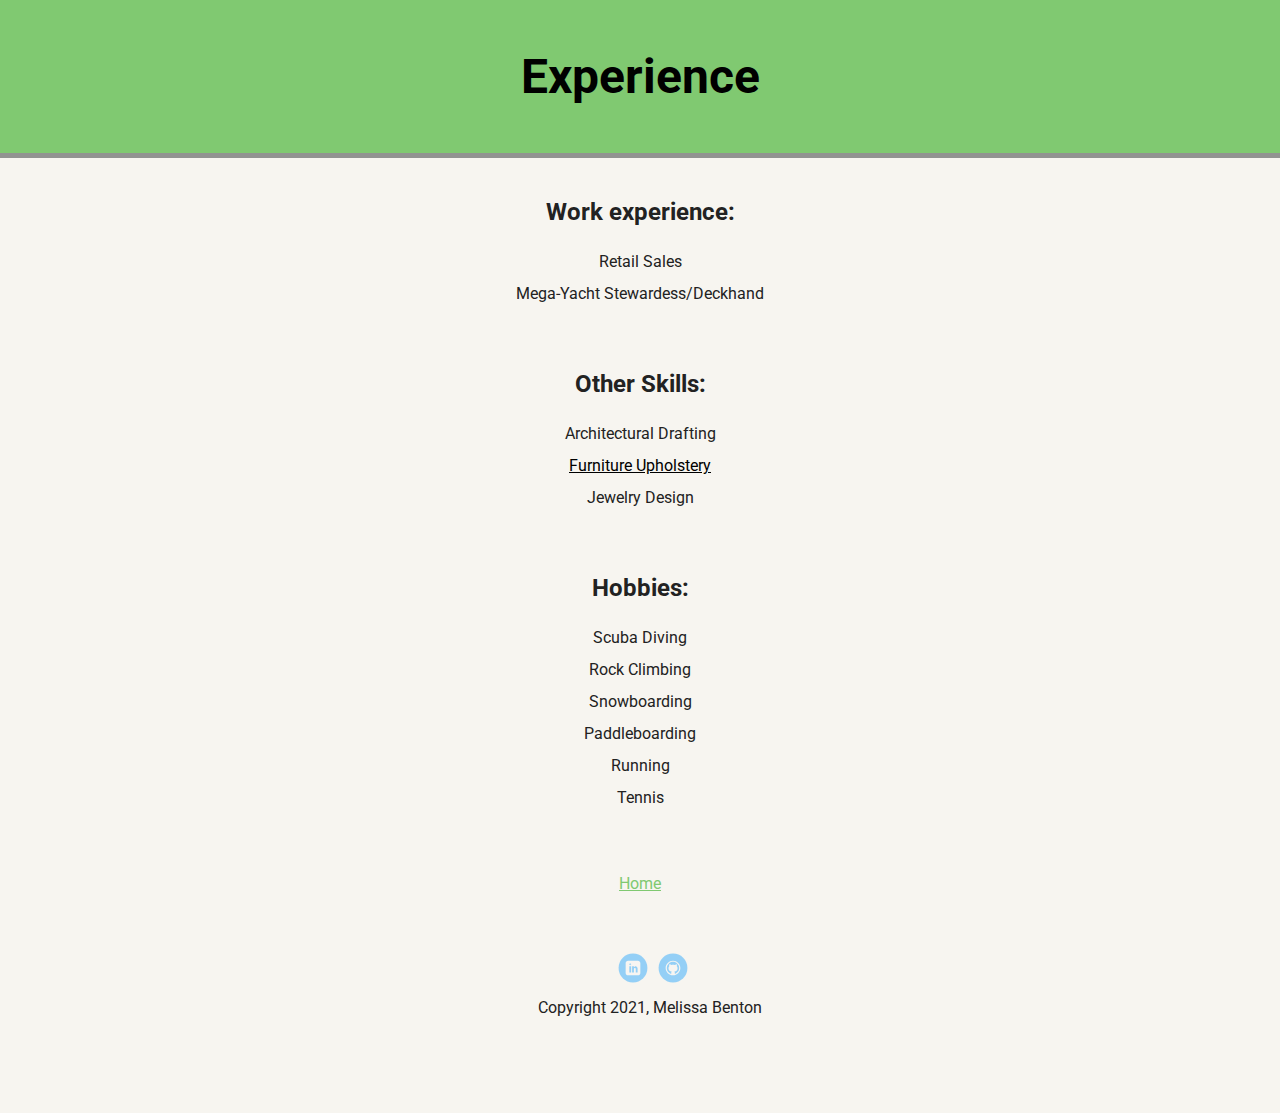
<file: experience.html>
<!DOCTYPE html>
<html lang="en">
<head>
  <meta charset="utf-8">
  <title>Melissa Benton's Profile</title>
  <meta name="viewport" content="width=device-width, initial-scale=1.0">
  <link rel="stylesheet" href="styles.css">
  <link href="https://fonts.googleapis.com/css?family=Muli%7CRoboto:400,300,500,700,900" rel="stylesheet"></head>

<body>
  <div class="experience">
    <h1>Experience</h1>
  </div>
  
  <section class="sections">
    <h2>Work experience:</h2>
    <ul class="experience-skills">
      <li>Retail Sales</li>
      <li>Mega-Yacht Stewardess/Deckhand</li>
    </ul>
  </section>
  <section class="sections">
      <h2>Other Skills:</h2>
      <ul class="experience-skills">
        <li>Architectural Drafting</li>
        <li id="upholstery"><a href="./upholstery.html">Furniture Upholstery</a></li>
        <li>Jewelry Design</li>    
      </ul>
  </section>
  <section class="sections">
    <h2>Hobbies:</h2>
    <ul class="experience-skills">
      <li>Scuba Diving</li>
      <li>Rock Climbing</li>
      <li>Snowboarding</li>
      <li>Paddleboarding</li>
      <li>Running</li>
      <li>Tennis</li>
    </ul>
  </section>

  <div class="home"><a href="./index.html">Home</a></div>

  <footer>
    <ul>
      <li><a href="https://www.linkedin.com/in/melissa-benton-4871a546" class="social linkedin">LinkedIn</a></li>
      <li><a href="https://www.github.com/MABBenton" class="social github">Github</a></li>
    </ul>
    <p class="copyright">Copyright 2021, Melissa Benton</p>
  </footer>
</body>
</html>
</file>
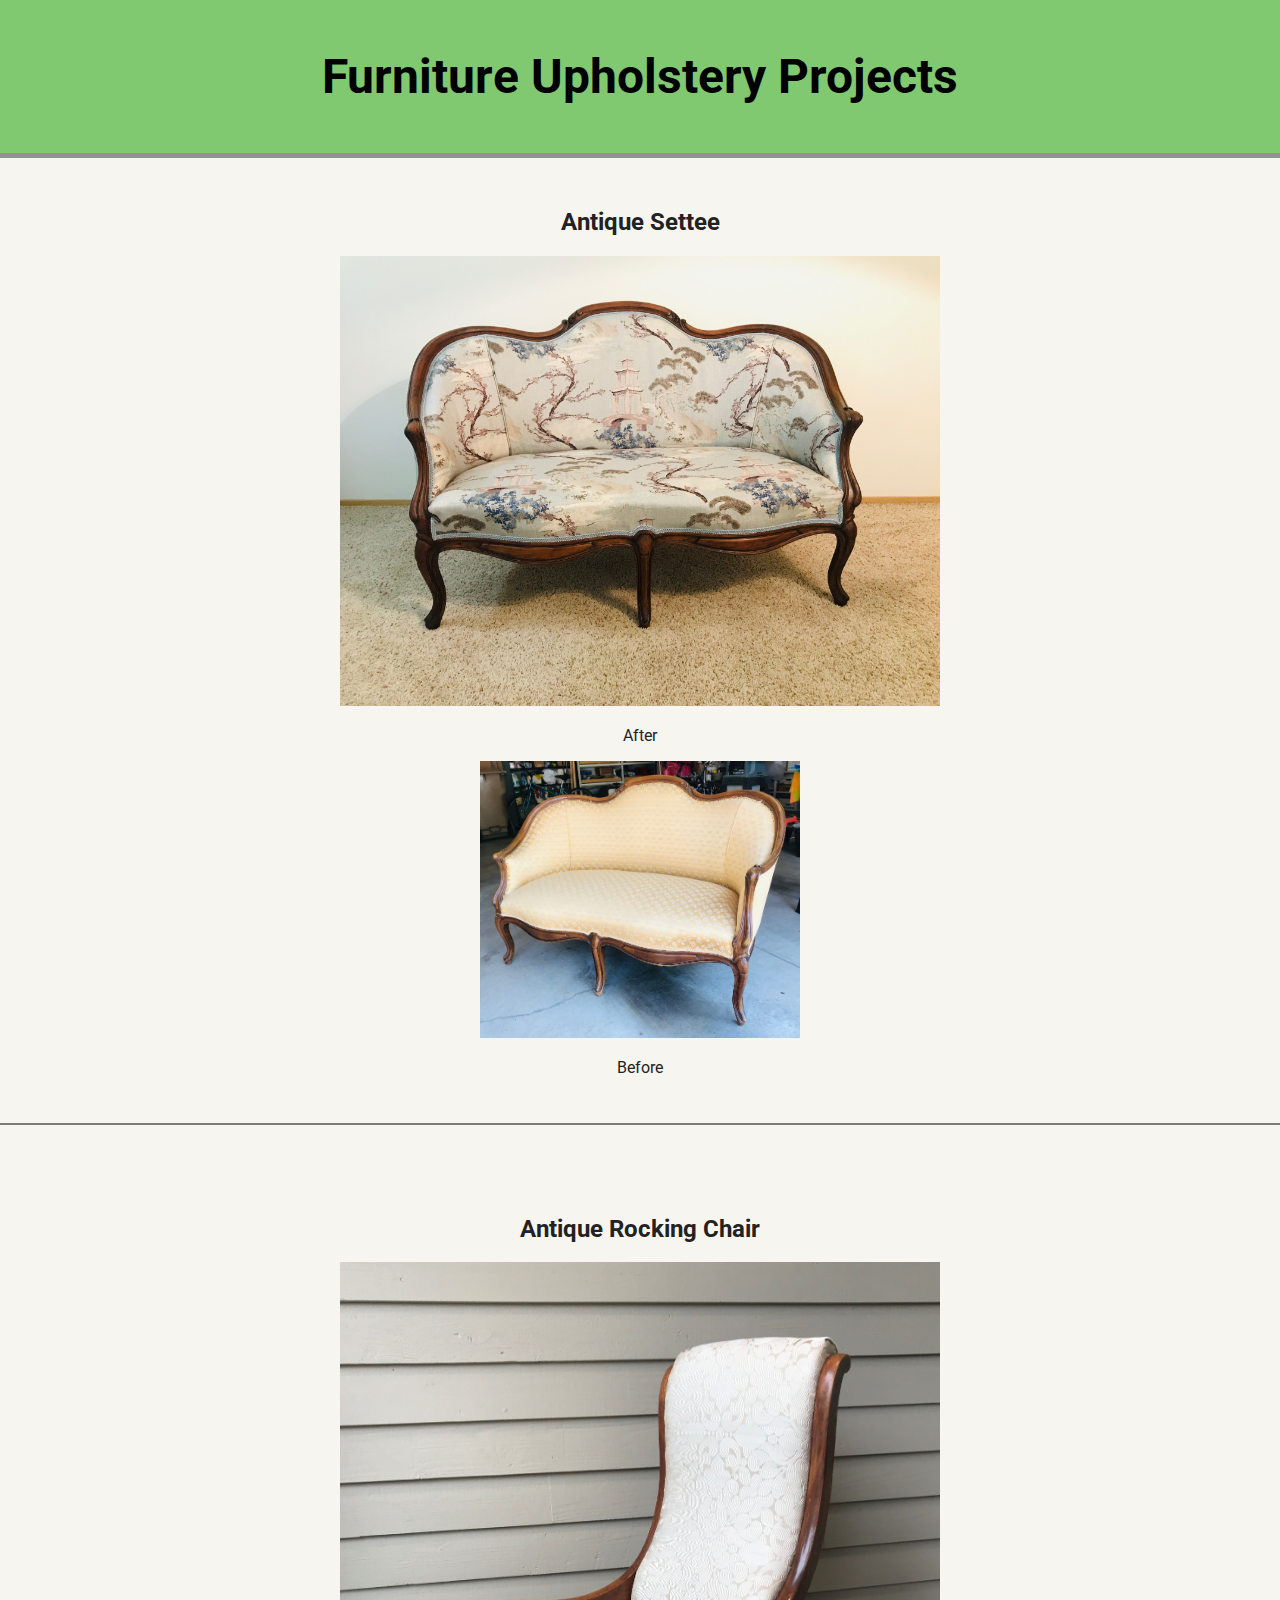
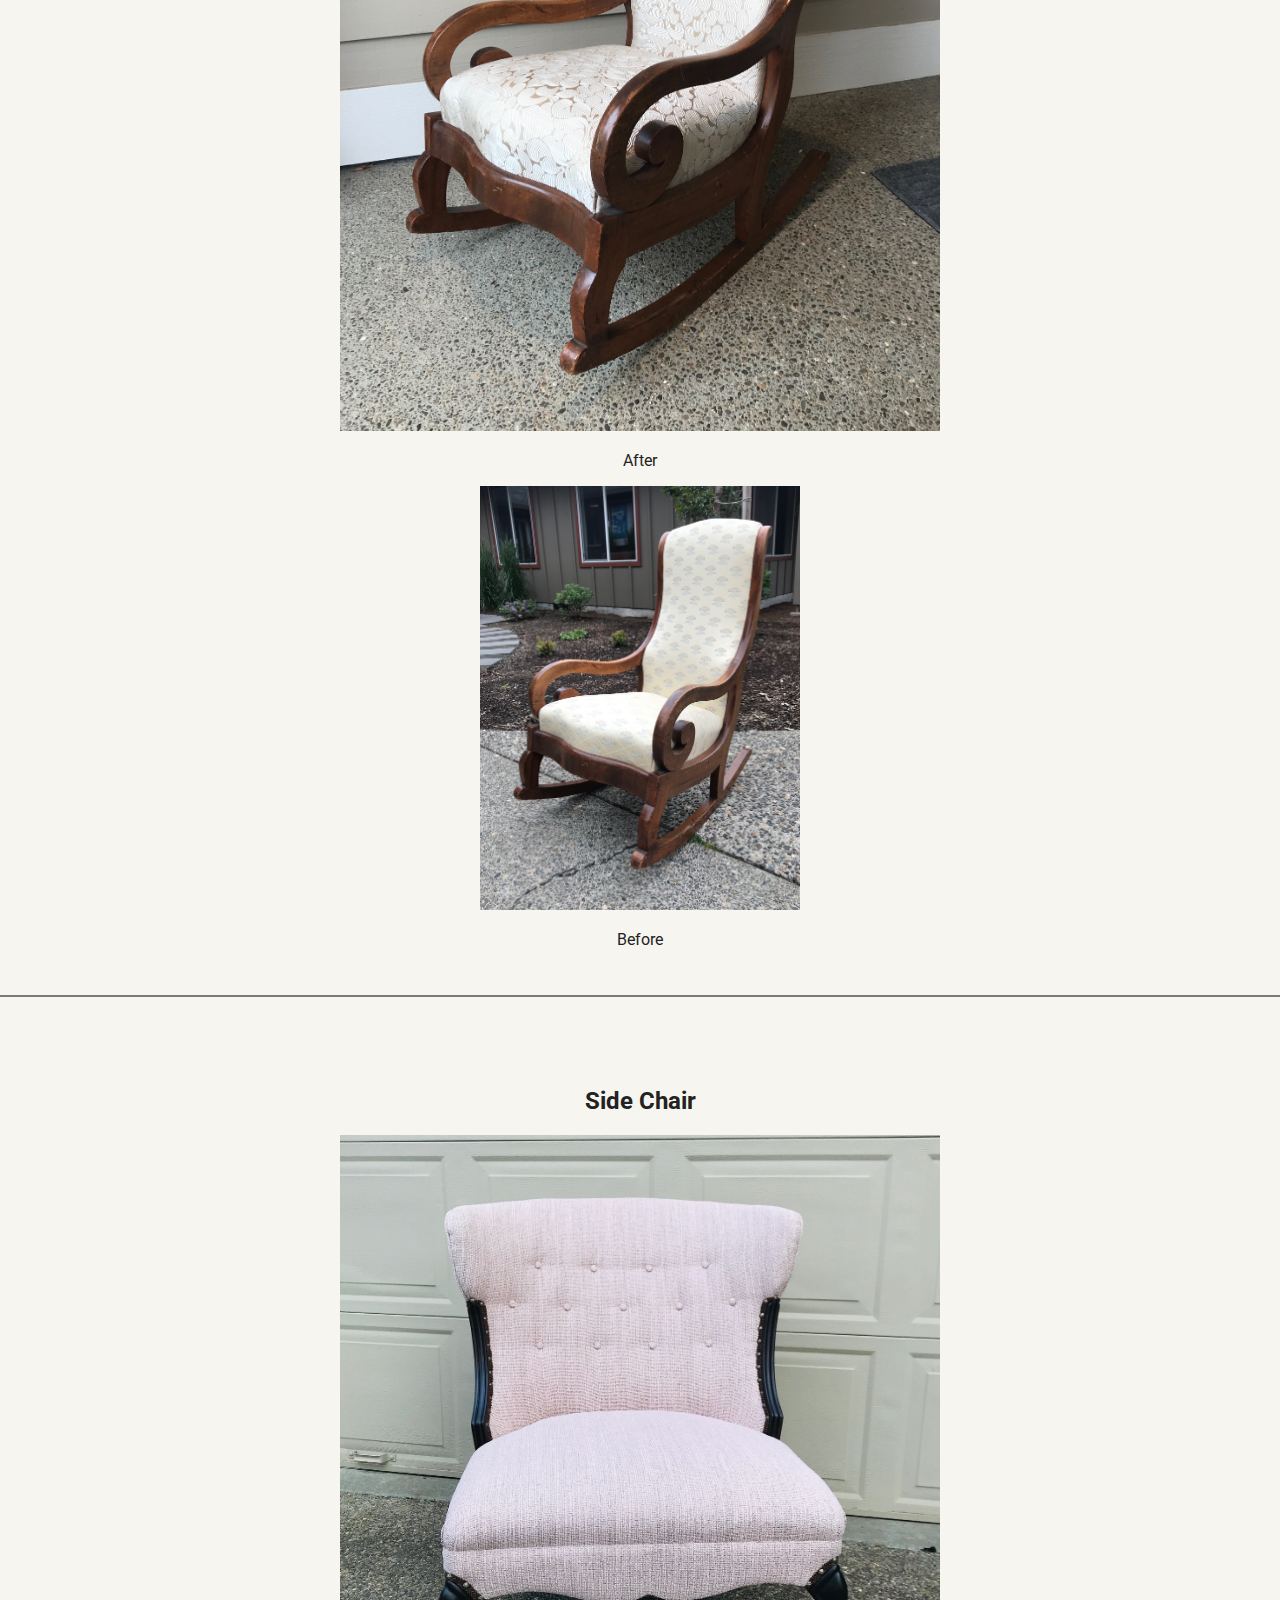
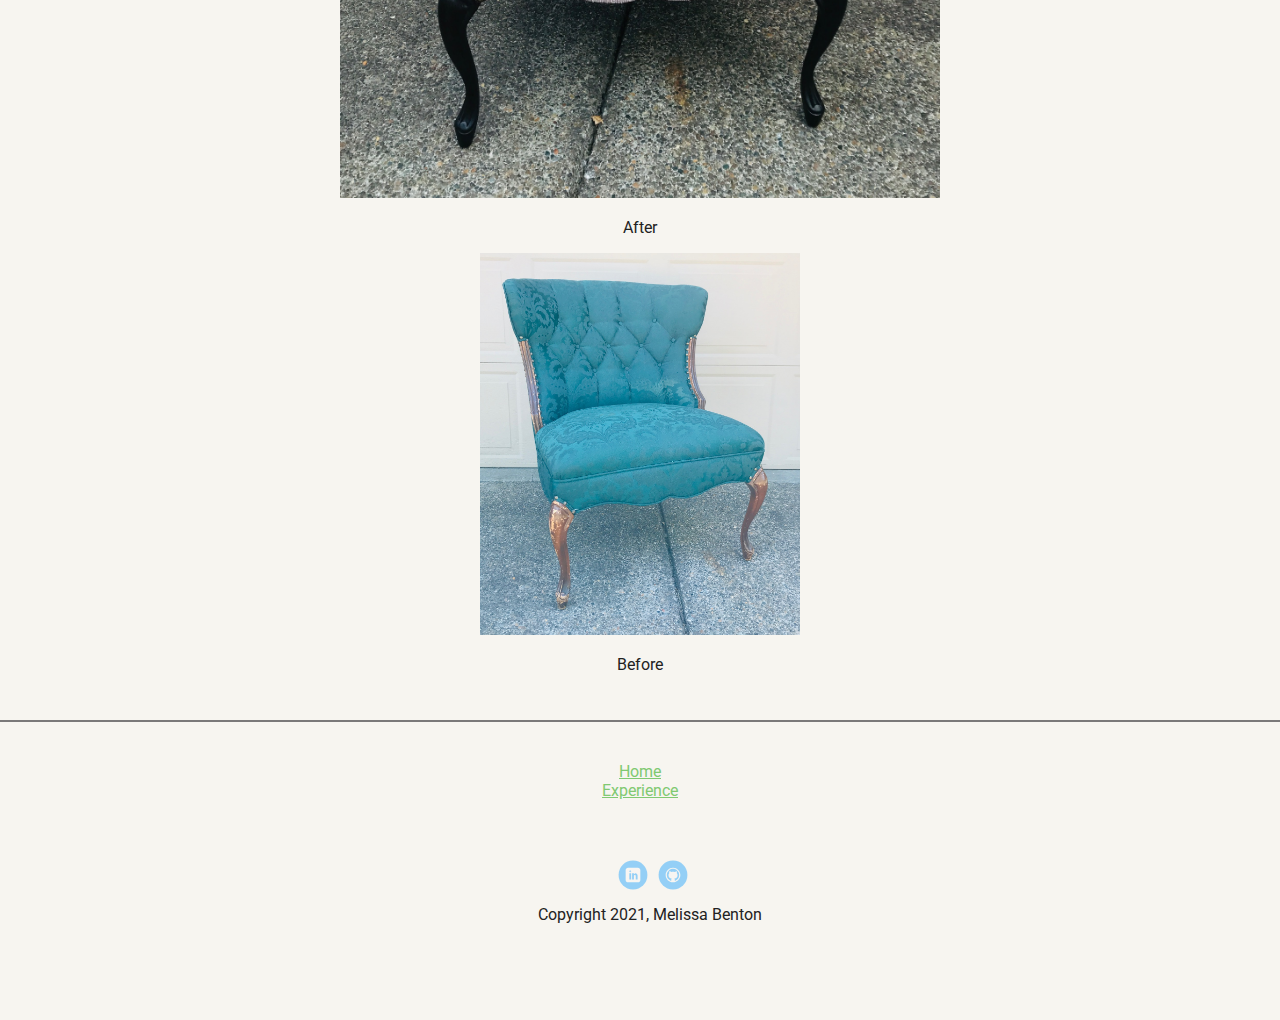
<file: upholstery.html>
<!DOCTYPE html>
<html lang="en">
<head>
  <meta charset="utf-8">
  <title>Melissa Benton's Profile</title>
  <meta name="viewport" content="width=device-width, initial-scale=1.0">
  <link rel="stylesheet" href="styles.css">
  <link href="https://fonts.googleapis.com/css?family=Muli%7CRoboto:400,300,500,700,900" rel="stylesheet"></head>

<body>
  <div class="experience">
    <h1>Furniture Upholstery Projects</h1>
  </div>

  <section class="upholstery-sections">
    <h2>Antique Settee</h2>
    <img src="./images/settee.jpg" alt="Image of reupholstered antique settee" class="settee"/>
    <p>After</p>
    <img src="./images/settee_before.jpg" alt="Image of sette before reupholstery" class="settee_before"/>
    <p>Before</p>
  </section>

  <section class="upholstery-sections">
    <h2>Antique Rocking Chair</h2>    
    <img src="./images/rocking-chair.jpg" alt="Image of reupholstered antique rocking chair" class="rocking-chair"/>
    <p>After</p>
    <img src="./images/rocking-chair_before.jpg" alt="Image of rocking chair before reupholstery" class="rocking-chair_before"/>
    <p>Before</p>
  </section>

  <section class="upholstery-sections">
    <h2>Side Chair</h2>   
    <img src="./images/side-chair.jpg" alt="Image of reupholstered side chair" class="side-chair"/>
    <p>After</p>
    <img src="./images/side-chair_before.jpg" alt="Image of side chair before reupholstery" class="side-chair_before"/>
    <p>Before</p>
  </section>

  <div class="home"><a href="./index.html">Home</a></div>
  <div class="home"><a href="./experience.html">Experience</a></div>

  <footer>
    <ul>
      <li><a href="https://www.linkedin.com/in/melissa-benton-4871a546" class="social linkedin">LinkedIn</a></li>
      <li><a href="https://www.github.com/MABBenton" class="social github">Github</a></li>
    </ul>
    <p class="copyright">Copyright 2021, Melissa Benton</p>
  </footer>  
</body>
</html>
</file>
<file: styles.css>
/* Global Layout Set-up */
* { 
  box-sizing: border-box;
}
  
body {
  margin: 0;
  padding: 0;
  text-align: center;
  font-family: 'Roboto', sans-serif;
  color: #222;
  background: #f7f5f0;
}
/* Link Styles */


/* Section Styles */

.main-nav {
  width: 100%;
  background: black;
  min-height: 30px;
  padding: 10px;
  position: fixed;
  text-align: center;
}
.nav {
  display: flex;
  justify-content: space-around;
  font-weight: 700;
  list-style-type: none;
  margin: 0 auto;
  padding: 0;
}
.nav .name {
    display: block;
    margin-right: auto;
    color: white;
}
.nav li {
  padding: 5px 10px 10px 10px;
}
.nav a {
  transition: all .5s;
  color: white;
  text-decoration: none;
}
.nav a:hover {
  color: gray;
}
header {
  text-align: center;
  background: url('images/willamette-river.jpg') no-repeat top center ;
  background-size: cover;
  overflow: hidden;
  padding-top: 60px;
}
header {
  line-height: 1.5;
}
header .profile-image {
  margin-top: 50px;
  width: 150px;
  height: 150px;
  border-radius: 50%;
  border: 3px solid rgb(106, 104, 104);
  transition: all .5s;
}
header .profile-image:hover {
  transform: scale(1.2) rotate(360deg);
}
.experience {
  color: black;
  background-color:rgb(128, 201, 113);
  padding: 1rem;
  border-bottom:rgb(146, 147, 145) solid 5px;
  font-size: 1.5rem;
}
.experience-skills {
  line-height: 2rem;
  padding: 0;
  margin: 20px 0 60px 0;
}
.tag-name {
  background-color: #65a463;
  color: black;
  padding: 10px;
  border-radius: 5px;
  display: table;
  margin: 10px auto;
} 
.tag-location {
  background-color: #222;
  color: rgb(210, 240, 204);
  display: inline-block;
  padding: 13px;
  border-radius: 5px;
}
.card {
  margin: 30px;
  padding: 20px 40px 40px;
  max-width: 500px;
  text-align: center;
  background: rgb(210, 240, 204);
  border-radius: 6px 30px;
  box-shadow: 8px 8px 12px 5px rgb(146, 147, 145);
  transition: all .5s;
}

ul.skills {
  padding: 0;
  text-align: center;
}

.skills li {
  border-radius: 6px;
  display: inline-block;
  background-image: radial-gradient(rgb(210, 240, 204), #ff9904);
  color: rgb(114, 112, 112);
  padding: 5px 10px;
  margin: 2px;
}
.sections {
  margin: 40px 0;
}
.upholstery-sections{
  margin-bottom: 40px;
  padding: 30px;
  border-bottom:rgb(123, 121, 121) solid 2px;
}
#upholstery a {
  color: black;
}
#upholstery a:hover {
  color: rgb(48, 84, 46);
}
.home a:hover {
  color: rgb(48, 84, 46);
}
.home a {
  text-decoration: underline;
  color: rgb(128, 201, 113);
}

footer {
  width: 100%;
  min-height: 30px;
  padding: 20px 0 40px 20px;
}

footer .copyright {
  top: -8px;
  font-size: .75em;
}

footer ul {
  list-style-type: none;
  margin: 0;
  padding: 0;
}

footer ul li {
  display: inline-block;
}

a.social {
  display: inline-block;
  text-indent: -9999px;
  margin-left: 5px;
  width: 30px;
  height: 30px;
  background-size: 30px 30px;
  opacity: .4;
  transition: all .5s;
}
a.linkedin {
  background-image: url(images/linkedin.svg);
}
a.github {
  background-image: url(images/github.svg);
}
a.social:hover {
  opacity: 1;
}
.clearfix {
  clear: both;
}

/* Styles for larger screens */
@media screen and (min-width: 720px) {
  
  .flex {
    display: -ms-flexbox;      /* TWEENER - IE 10 */
    display: flex; 
    max-width: 1200px;
    -ms-flex-pack: distribute;
    justify-content: space-around;
    margin: 0 auto;
  }

  header {
    min-height: 630px;
  }

  .nav {
    max-width: 1200px;
    padding: 0 30px;
  }


  main {
    padding-top: 20px;
  }

  main p {
    line-height: 1.6em;
  }

  footer {
    font-size: 1.3em;
    max-width: 1200px;
    margin: 40px auto;
  }
  .settee, .rocking-chair, .side-chair {
    max-width: 600px; 
  }
  .rocking-chair_before, .side-chair_before, .settee_before {
    max-width: 320px;
  }
}
</file>
